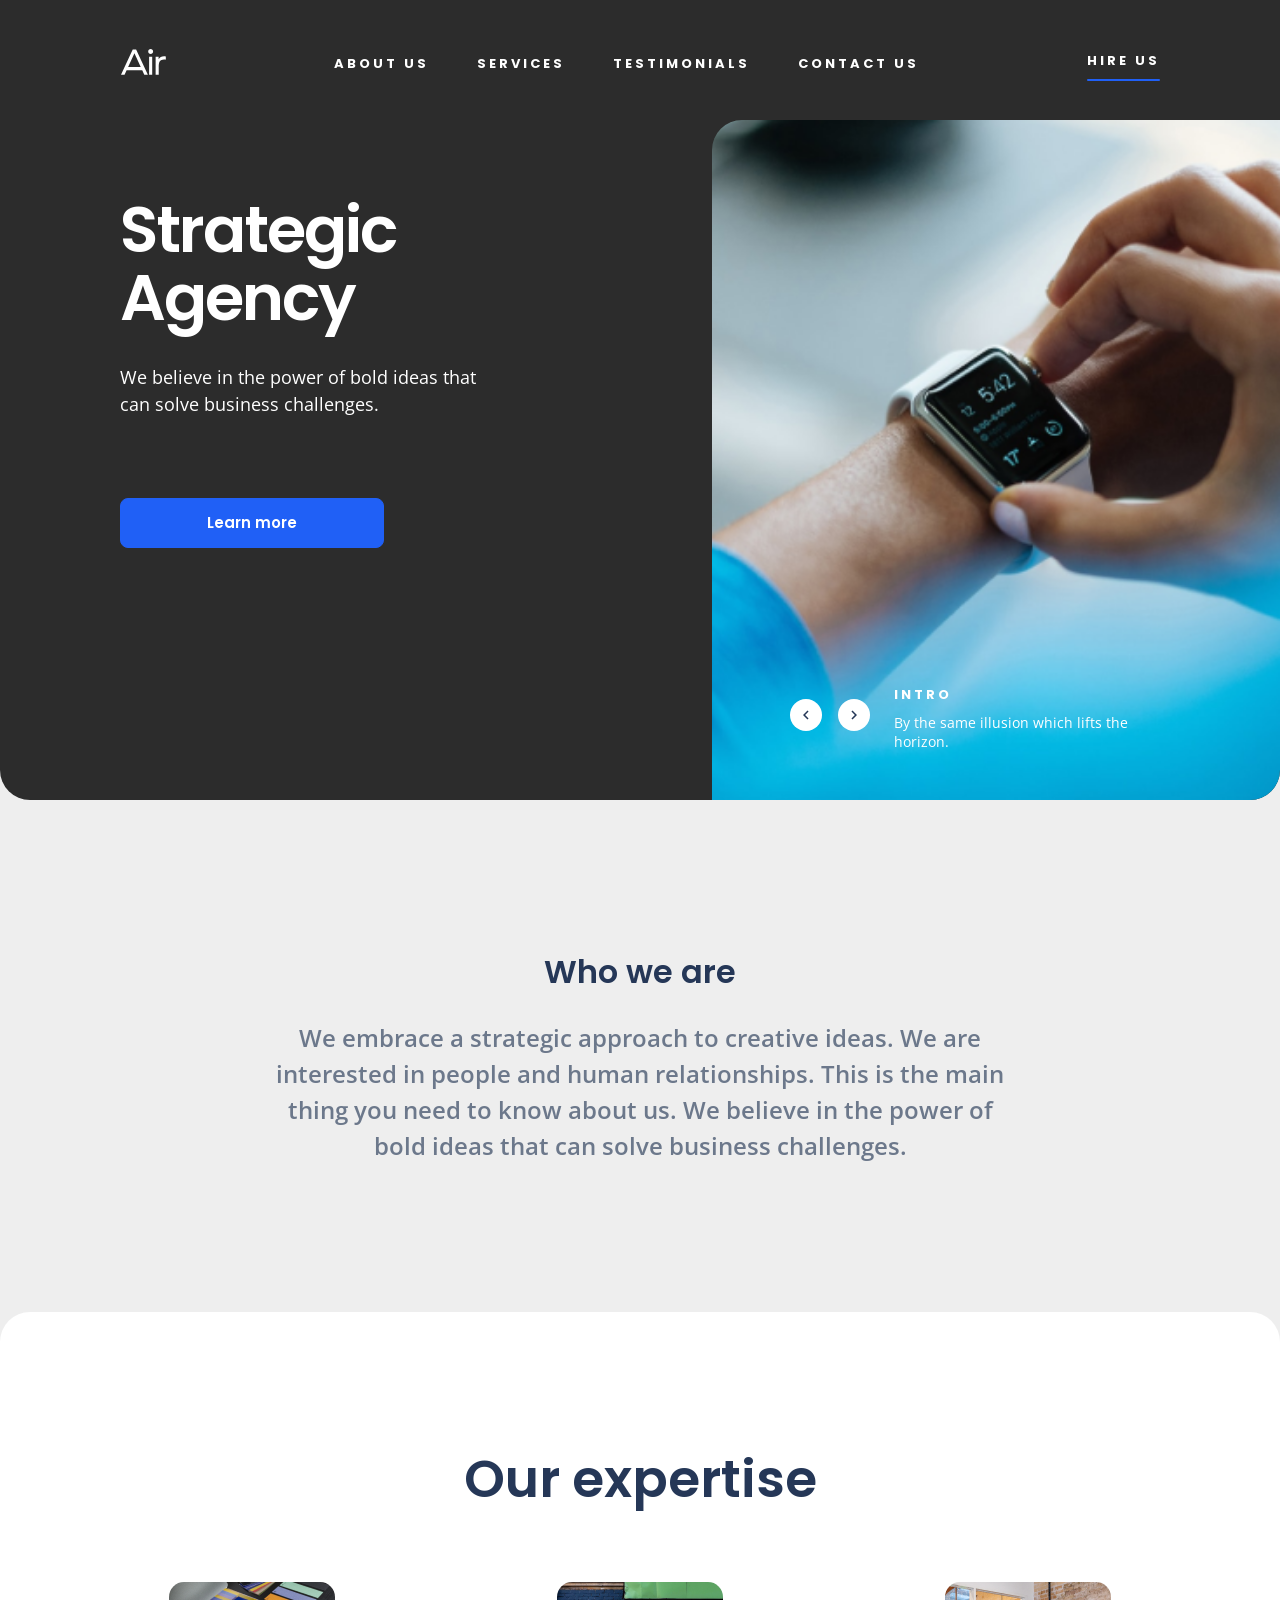
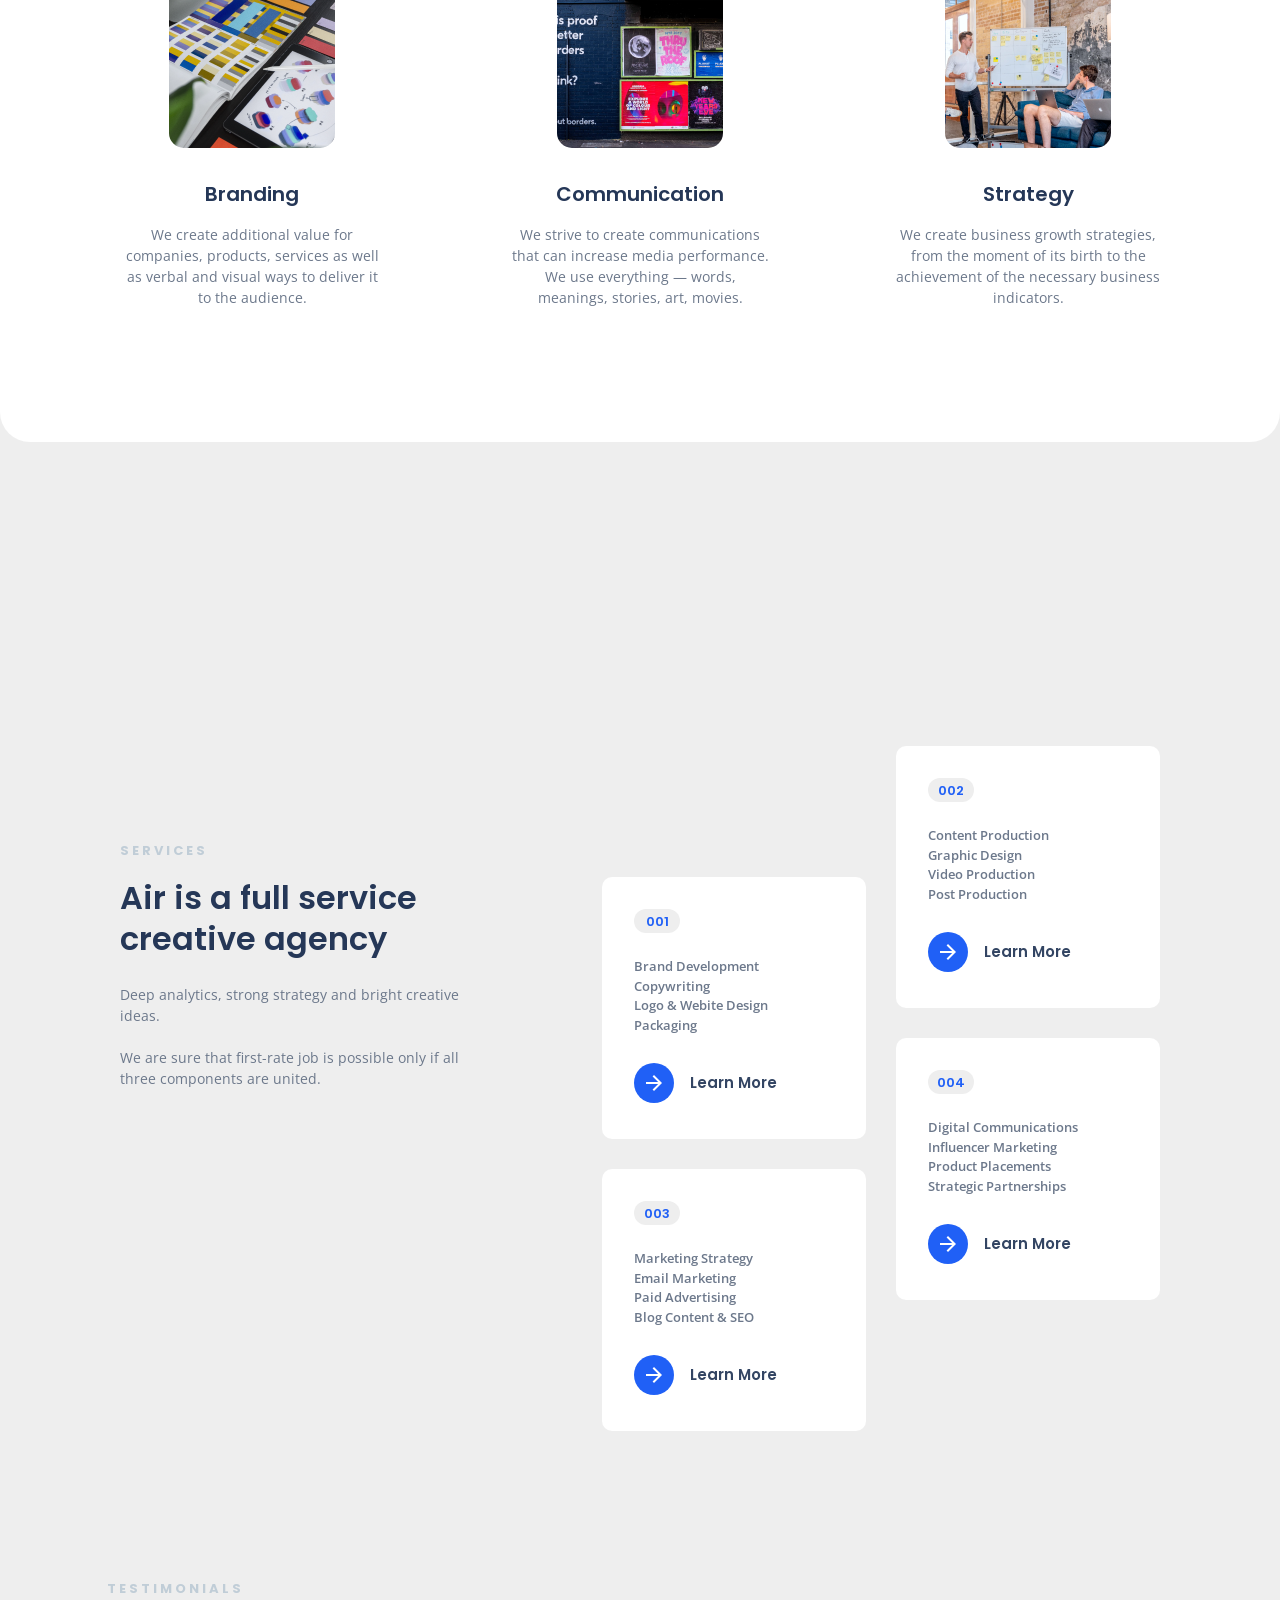
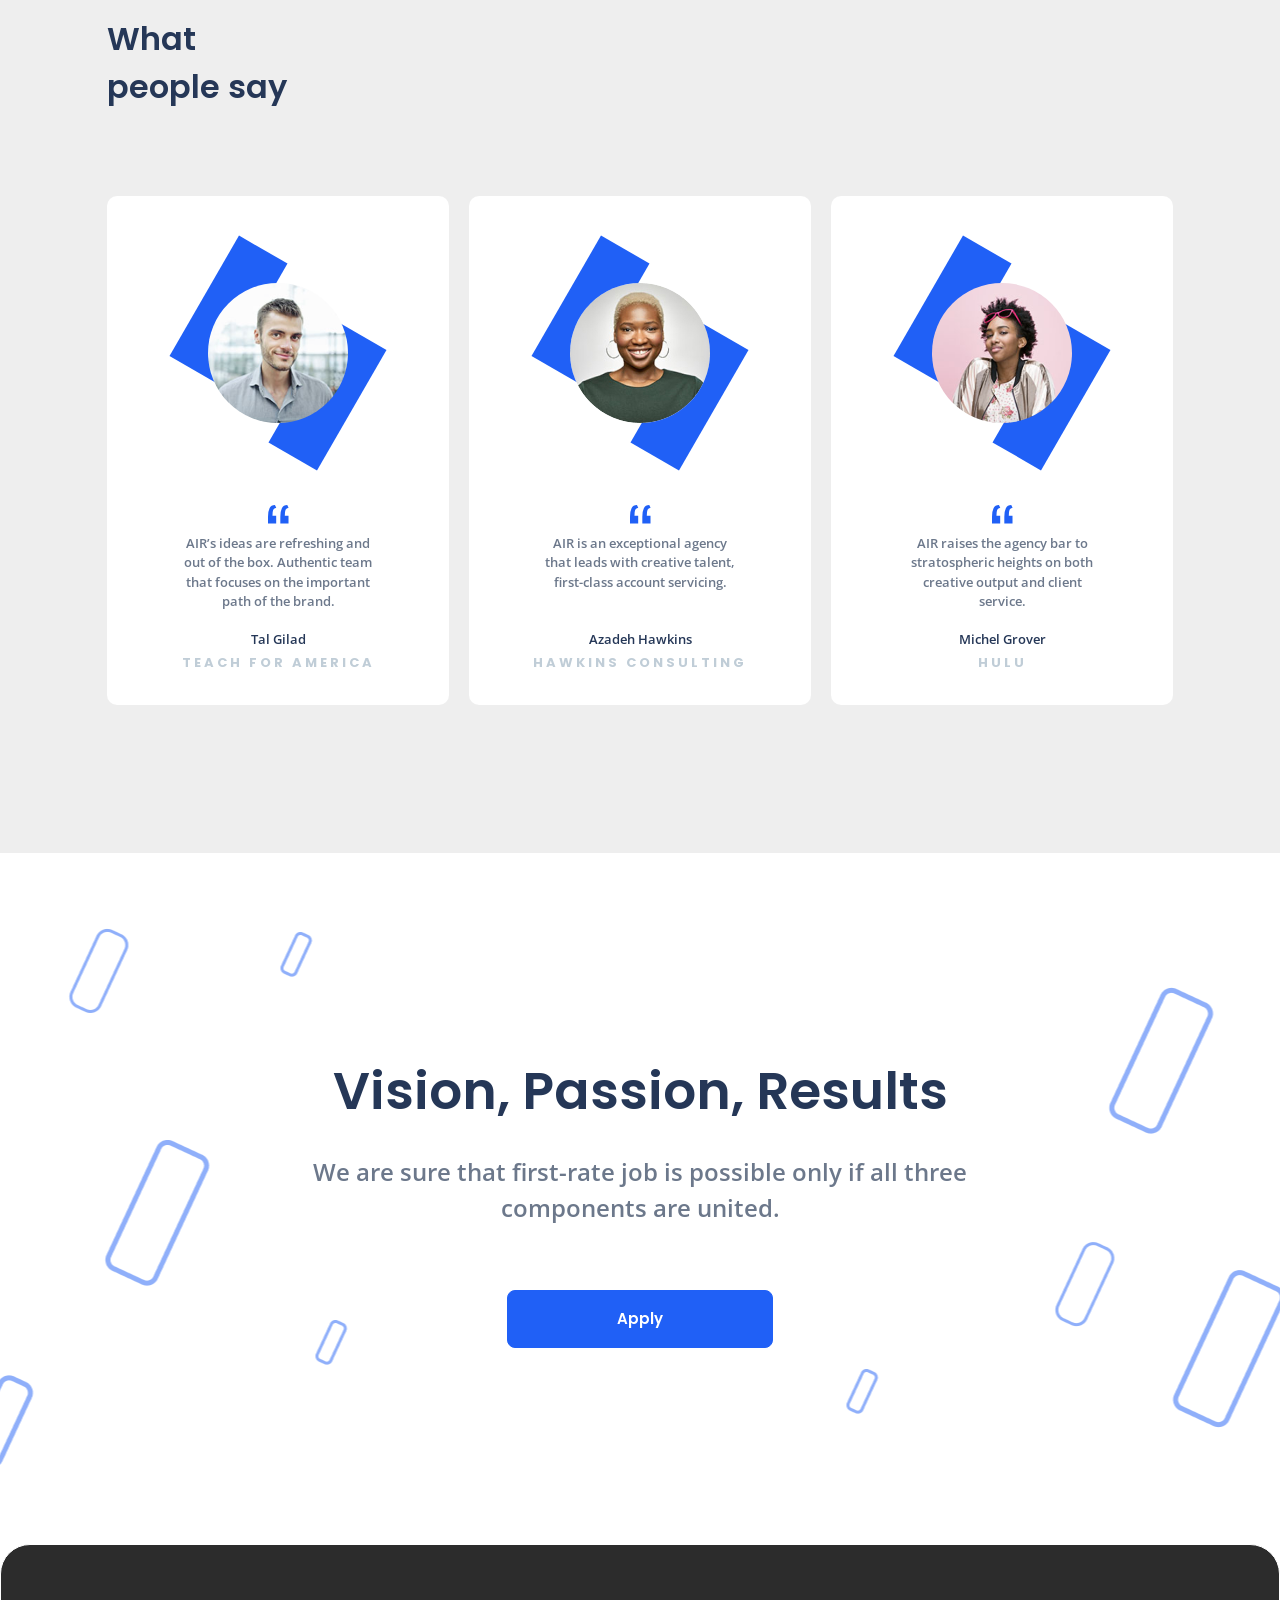
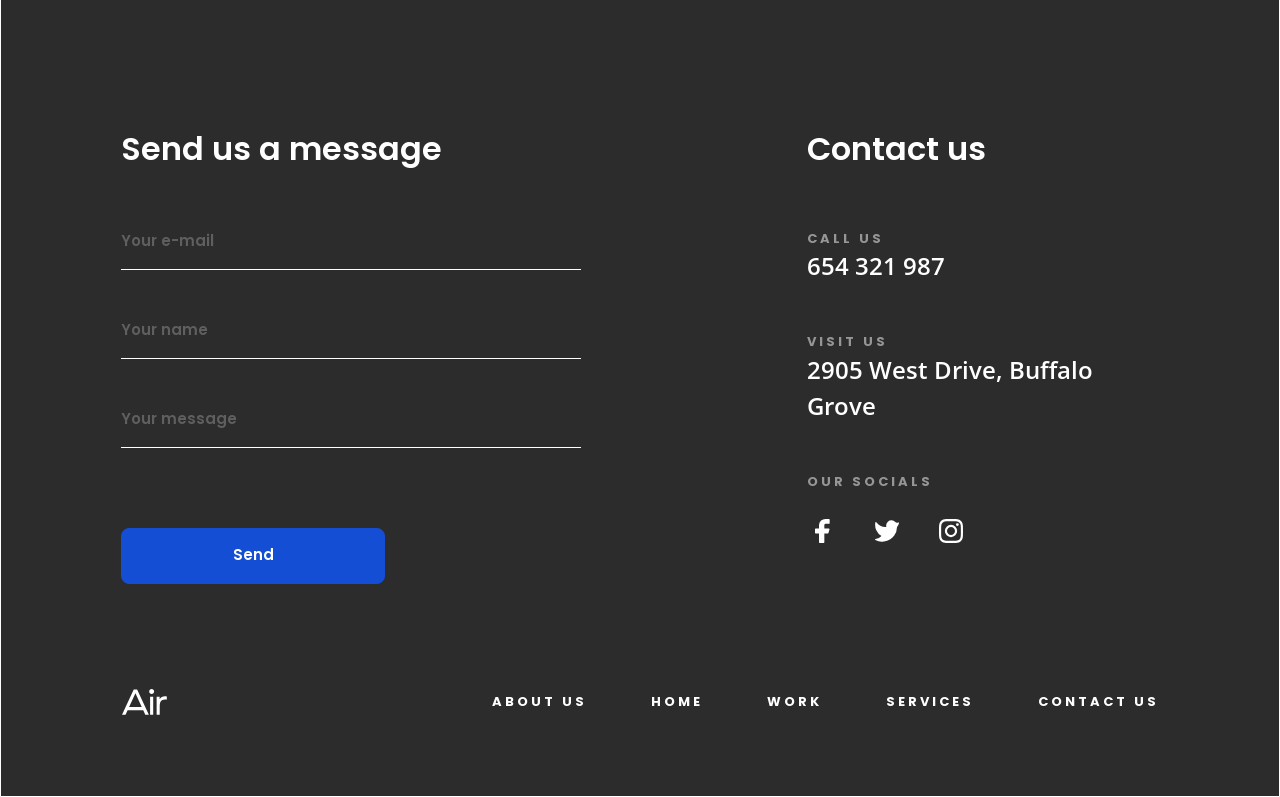
<file: index.html>
<!doctype html><html class="page" lang="en"><head><meta charset="utf-8"><meta name="viewport" content="width=device-width, initial-scale=1.0"><title>Air</title><link rel="preconnect" href="https://fonts.googleapis.com"><link rel="preconnect" href="https://fonts.gstatic.com"><link href="https://fonts.googleapis.com/css2?family=Poppins:wght@600;700&display=swap" rel="stylesheet"><link rel="icon" href="logo-air.c67830e2.svg" type="image/x-icon"><link rel="stylesheet" href="index.e97c38cf.css"></head><body class="page__body"> <header class="hero-screen"> <nav class="nav nav--header"> <div class="nav__icons"> <img src="logo-air.c67830e2.svg" alt="Logo Air" class="nav__icon-logo"> <div class="dropdown dropdown--active"> <button class="dropdown__trigger"> <img src="icon-menu.7d49d5bc.svg" alt="Icon Menu" class="nav__icon-dropdown"> </button> <div class="dropdown__content"> <ul class="dropdown__list nav__list nav__list--header"> <li class="nav__item"> <a href="#about-us" class="nav__link"> About us </a> </li> <li class="nav__item"> <a href="#services" class="nav__link"> Services </a> </li> <li class="nav__item"> <a href="#testimonials" class="nav__link"> Testimonials </a> </li> <li class="nav__item"> <a href="#contact-us" class="nav__link"> Contact Us </a> </li> </ul> </div> </div> </div> <div class="nav__menu nav__menu--header"> <ul class="nav__list nav__list--header"> <li class="nav__item"> <a href="#about-us" class="nav__link"> About us </a> </li> <li class="nav__item"> <a href="#services" class="nav__link"> Services </a> </li> <li class="nav__item"> <a href="#testimonials" class="nav__link"> Testimonials </a> </li> <li class="nav__item"> <a href="#contact-us" class="nav__link"> Contact Us </a> </li> </ul> </div> <div class="nav__hire-us nav__hire-us--is-active"> <a href="#contact-us" class="nav__link"> Hire us </a> </div> </nav> <div class="hero-screen__text"> <h1 class="hero-screen__title">Strategic Agency</h1> <p class="hero-screen__description"> We believe in the power of bold ideas that can solve business challenges. </p> <button class="hero-screen__button">Learn more</button> </div> <div class="slider"> <div class="slider__photo-content"> <div class="slider__arrows"> <div class="arrows-contain"> <img src="vector-left.a61d14f5.svg" alt="arrow left" class="arrows-contain__arrow" id="arrowLeft"> </div> <div class="arrows-contain" id="arrowRight"> <img src="vector-right.409bfa9b.svg" alt="arrow right" class="arrows-contain__arrow"> </div> </div> <div class="slider__description-content"> <h3 class="slider__title">Intro</h3> <p class="slider__text"> By the same illusion which lifts the horizon. </p> </div> </div> </div> </header> <main class="main"> <section class="main__section welcome" id="about-us"> <h2 class="main__title-medium welcome__title">Who we are</h2> <p class="main__text-large welcome__text"> We embrace a strategic approach to creative ideas. We are interested in people and human relationships. This is the main thing you need to know about us. We believe in the power of bold ideas that can solve business challenges. </p> </section> <section class="main__section what-we-do" id="work"> <h2 class="main__title-large what-we-do__title">Our expertise</h2> <div class="what-we-do__articles-content"> <article class="what-we-do__article"> <div class="what-we-do__image what-we-do__image--branding"></div> <h3 class="what-we-do__sub-title">Branding</h3> <p class="main__text-medium what-we-do__description"> We create additional value for companies, products, services as well as verbal and visual ways to deliver it to the audience. </p> </article> <article class="what-we-do__article"> <div class="what-we-do__image what-we-do__image--communication"></div> <h3 class="what-we-do__sub-title">Communication</h3> <p class="main__text-medium what-we-do__description"> We strive to create communications that can increase media performance. We use everything — words, meanings, stories, art, movies. </p> </article> <article class="what-we-do__article"> <div class="what-we-do__image what-we-do__image--strategy"></div> <h3 class="what-we-do__sub-title">Strategy</h3> <p class="main__text-medium what-we-do__description"> We create business growth strategies, from the moment of its birth to the achievement of the necessary business indicators. </p> </article> </div> </section> <section class="main__section process" id="services"> <div class="process__content"> <div class="main__text-content process__text-content"> <div class="main__name-section process__name-section">Services</div> <h2 class="main__title-medium process__title"> Air is a full service creative agency </h2> <div class="process__content-description"> <p class="main__text-medium process__description"> Deep analytics, strong strategy and bright creative ideas. </p> <p class="main__text-medium process__description"> We are sure that first-rate job is possible only if all three components are united. </p> </div> </div> <div class="process__cards"> <div class="process__card"> <p class="process__number">001</p> <ul class="process__list"> <li class="process__item">Brand Development</li> <li class="process__item">Copywriting</li> <li class="process__item">Logo & Webite Design</li> <li class="process__item">Packaging</li> </ul> <a href="#work" class="process__button"> <span class="process__content-arrow"> <img src="vector-white.bdf7fd7c.svg" alt="arrow link" class="process__arrow"> </span> Learn More </a> </div> <div class="process__card process__card--translate"> <p class="process__number">002</p> <ul class="process__list"> <li class="process__item">Сontent Production</li> <li class="process__item">Graphic Design</li> <li class="process__item">Video Production</li> <li class="process__item">Post Production</li> </ul> <a href="#work" class="process__button"> <span class="process__content-arrow"> <img src="vector-white.bdf7fd7c.svg" alt="arrow link" class="process__arrow"> </span> Learn More </a> </div> <div class="process__card"> <p class="process__number">003</p> <ul class="process__list"> <li class="process__item">Marketing Strategy</li> <li class="process__item">Email Marketing</li> <li class="process__item">Paid Advertising</li> <li class="process__item">Blog Content & SEO</li> </ul> <a href="#work" class="process__button"> <span class="process__content-arrow"> <img src="vector-white.bdf7fd7c.svg" alt="arrow link" class="process__arrow"> </span> Learn More </a> </div> <div class="process__card process__card--translate"> <p class="process__number">004</p> <ul class="process__list"> <li class="process__item">Digital Communications</li> <li class="process__item">Influencer Marketing</li> <li class="process__item">Product Placements</li> <li class="process__item">Strategic Partnerships</li> </ul> <a href="#work" class="process__button"> <span class="process__content-arrow"> <img src="vector-white.bdf7fd7c.svg" alt="arrow link" class="process__arrow"> </span> Learn More </a> </div> </div> </div> </section> <section class="main__section testimonials" id="testimonials"> <div class="testimonials__content"> <div class="main__text-content testimonials__text-content"> <div class="main__name-section">Testimonials</div> <h2 class="main__title-medium testimonials__title"> What people&nbsp;say </h2> </div> <div class="testimonials__cards"> <div class="card-testimonial testimonials__card"> <div class="card-testimonial__top-bar"> <div class="card-testimonial__photo-content"> <div class="card-testimonial__rectangle card-testimonial__rectangle--top"></div> <img src="photo-testimonial1.d901eb1e.png" alt="photo perfil" class="card-testimonial__photo"> <div class="card-testimonial__rectangle card-testimonial__rectangle--bottom"></div> </div> <div class="card-testimonial__quot-content"> <img src="quot.164ed37e.svg" alt="quot" class="card-testimonial__quot-img"> <p class="card-testimonial__quot-text"> AIR’s ideas are refreshing and out of the box. Authentic team that focuses on the important path of the brand. </p> </div> </div> <div class="card-testimonial__identification"> <p class="card-testimonial__name">Tal Gilad</p> <p class="card-testimonial__ocupation">Teach for America</p> </div> </div> <div class="card-testimonial testimonials__card"> <div class="card-testimonial__top-bar"> <div class="card-testimonial__photo-content"> <div class="card-testimonial__rectangle card-testimonial__rectangle--top"></div> <img src="photo-testimonial2.0d1c9119.jpg" alt="photo perfil" class="card-testimonial__photo"> <div class="card-testimonial__rectangle card-testimonial__rectangle--bottom"></div> </div> <div class="card-testimonial__quot-content"> <img src="quot.164ed37e.svg" alt="quot" class="card-testimonial__quot-img"> <p class="card-testimonial__quot-text"> AIR is an exceptional agency that leads with creative talent, first-class account servicing. </p> </div> </div> <div class="card-testimonial__identification"> <p class="card-testimonial__name">Azadeh Hawkins</p> <p class="card-testimonial__ocupation"> Hawkins&nbsp;Consulting </p> </div> </div> <div class="card-testimonial testimonials__card"> <div class="card-testimonial__photo-content"> <div class="card-testimonial__rectangle card-testimonial__rectangle--top"></div> <img src="photo-testimonial3.d4ef6bb7.png" alt="photo perfil" class="card-testimonial__photo"> <div class="card-testimonial__rectangle card-testimonial__rectangle--bottom"></div> </div> <div class="card-testimonial__quot-content"> <img src="quot.164ed37e.svg" alt="quot" class="card-testimonial__quot-img"> <p class="card-testimonial__quot-text"> AIR raises the agency bar to stratospheric heights on both creative output and client service. </p> </div> <div class="card-testimonial__identification"> <p class="card-testimonial__name">Michel Grover</p> <p class="card-testimonial__ocupation">Hulu</p> </div> </div> </div> </div> </section> <section class="call-to-action main__section"> <div class="call-to-action__shapes"> <div class="call-to-action__content"> <h2 class="call-to-action__title main__title-large"> Vision, Passion, Results </h2> <p class="call-to-action__text main__text-large"> We are sure that first-rate job is possible only if all three components are united. </p> <a href="#contact-us" class="call-to-action__button main__button"> Apply </a> </div> </div> </section> </main> <footer class="footer"> <div class="footer__contact" id="contact-us"> <form class="send-us-a-message" onsubmit="this.reset(); window.scrollTo({ top: 0, behavior: 'smooth' }); return false;"> <h2 class="footer__title send-us-a-message__title"> Send us a message </h2> <div class="send-us-a-message__inputs"> <input class="send-us-a-message__input" type="email" id="email" name="email" placeholder="Your e-mail" required> <input class="send-us-a-message__input" type="text" id="nome" name="nome" placeholder="Your name" required> <textarea class="send-us-a-message__input send-us-a-message__input--text-area" id="mensagem" name="mensagem" placeholder="Your message" rows="1" required></textarea> </div> <button type="submit" class="send-us-a-message__button"> Send </button> </form> <div class="contact-us"> <h2 class="contact-us__title footer__title">Contact us</h2> <address class="contact-us__address"> <div class="contact-us__field"> <p class="contact-us__label">Call us</p> <a class="contact-us__link" href="tel:654 321 987"> 654 321 987 </a> </div> <div class="contact-us__field"> <p class="contact-us__label">Visit us</p> <a class="contact-us__link" href="https://maps.app.goo.gl/mQpeS8wuYwttA9Dj6" target="_blank"> 2905 West Drive, Buffalo Grove </a> </div> <div class="contact-us__field"> <p class="contact-us__label">our socials</p> <div class="contact-us__social-link-content"> <a class="contact-us__link" href="#"> <div class="contact-us__facebook"> <img class="contact-us__icon-social" src="facebook.0806cf79.svg" alt="facebook link"> <img class="contact-us__icon-social-hover" src="facebook-blue.dcf9762f.svg" alt="facebook link"> </div> </a> <a class="contact-us__link" href="#"> <div class="contact-us__twitter"> <img class="contact-us__icon-social" src="twitter.052ba452.svg" alt="twitter link"> <img class="contact-us__icon-social-hover" src="twitter-blue.14c23443.svg" alt="twitter link"> </div> </a> <a class="contact-us__link" href="#"> <div class="contact-us__instagram"> <img class="contact-us__icon-social" src="instagram.cfb2fd04.svg" alt="instagram link"> <img class="contact-us__icon-social-hover" src="instagram-blue.07f6827b.svg" alt="instagram link"> </div> </a> </div> </div> </address> </div> </div> <nav class="nav nav--footer"> <img src="logo-air.c67830e2.svg" alt="Logo Air" class="nav__icon-logo"> <div class="nav__menu nav__menu--footer"> <ul class="nav__list nav__list--footer"> <li class="nav__item"> <a href="#about-us" class="nav__link"> About us </a> </li> <li class="nav__item"> <a href="#" class="nav__link"> Home </a> </li> <li class="nav__item"> <a href="#work" class="nav__link"> Work </a> </li> <li class="nav__item"> <a href="#services" class="nav__link"> Services </a> </li> <li class="nav__item"> <a href="#contact-us" class="nav__link"> Contact Us </a> </li> </ul> </div> </nav> </footer> <script src="index.0e129717.js"></script> </body></html>
</file>
<file: index.e97c38cf.css>
h1{font-family:Roboto,sans-serif;font-weight:400}@font-face{font-family:Roboto,Arial,Helvetica,sans-serif;src:url(Roboto-Regular-webfont.55e67705.woff)format("woff");font-weight:400;font-style:normal}@font-face{font-family:Open Sans;src:url(OpenSans-Regular.a53025f1.ttf)format("truetype");font-weight:400;font-style:normal}@font-face{font-family:Open Sans;src:url(OpenSans-SemiBold.20364df7.ttf)format("truetype");font-weight:600;font-style:normal}.page{scroll-behavior:smooth;color:#253757;margin:0;transition:all .3s}.page__body{margin:0}.page__menu{opacity:0;pointer-events:none;position:fixed;top:0;left:0;right:0}.page__menu:target{opacity:1;pointer-events:all}.page:has(.page__menu:target){overflow:hidden}.nav{justify-content:space-between;align-items:center;font-family:Poppins,serif;display:flex}.nav--header{padding-inline:20px;padding-top:20px}@media (width>=640px){.nav--header{padding-inline:41px}}@media (width>=1024px){.nav--header{padding-inline:54px}}@media (width>=1280px){.nav--header{padding-inline:120px}}@media (width>=1600px){.nav--header{padding-inline:227px}}@media (width>=1024px){.nav--header{padding-top:48px}}@media (width>=1600px){.nav--header{max-width:1146px;margin-inline:auto}}.nav--footer{flex-direction:column;align-items:start;gap:48px;margin-top:80px}@media (width>=640px){.nav--footer{gap:48px;margin-top:139px}}@media (width>=1024px){.nav--footer{flex-direction:row;justify-content:space-between;margin-top:104px}}.nav__icons{align-items:center;gap:20px;display:flex}@media (width>=1024px){.nav__icon-dropdown{display:none}}.nav__menu--header{display:none}@media (width>=1024px){.nav__menu--header{display:block}}.nav__list{flex-direction:column;gap:24px;margin:0;padding:0;display:flex}@media (width>=640px){.nav__list{flex-direction:row;gap:40px}}@media (width>=1024px){.nav__list--header{gap:48px}.nav__list--footer{gap:64px}}.nav__icon-logo{transition:transform .3s}.nav__icon-logo:hover{transform:scale(1.2)}.nav__item{list-style:none;transition:transform .3s}.nav__item:hover{transform:scale(1.1)}.nav__link{text-transform:uppercase;color:#fff;letter-spacing:3px;text-align:center;font-size:13px;font-weight:700;line-height:150%;text-decoration:none;transition:transform .3s}.nav__link:hover{transform:scale(1.1)}.nav__hire-us{margin-top:-2px;display:flex;position:relative}.nav__hire-us--is-active:after{content:"";background-color:#2060f6;border-radius:4px;width:100%;height:2px;position:absolute;bottom:-10px}.hero-screen{color:#fff;background-color:#2c2c2c;border-radius:0 0 30px 30px;max-width:1600px;margin:0 auto;position:relative}@media (width>=1024px){.hero-screen{height:800px}}.hero-screen__text{flex-direction:column;gap:32px;margin-block:48px;padding-inline:20px;display:flex}@media (width>=640px){.hero-screen__text{padding-inline:41px}}@media (width>=1024px){.hero-screen__text{padding-inline:54px}}@media (width>=1280px){.hero-screen__text{padding-inline:120px}}@media (width>=1600px){.hero-screen__text{padding-inline:227px}}@media (width>=640px){.hero-screen__text{gap:24px;margin-bottom:147px}}@media (width>=1024px){.hero-screen__text{margin:0;gap:32px;width:490px;margin-block:120px}}.hero-screen__title{letter-spacing:-2px;margin:0;font-family:Poppins,serif;font-size:52px;font-weight:600;line-height:120%}@media (width>=640px){.hero-screen__title{font-size:64px;line-height:68px}}.hero-screen__description{margin:0;margin-bottom:30px;font-family:Open Sans,sans-serif;font-size:18px;line-height:150%}@media (width>=640px){.hero-screen__description{width:362px;margin-bottom:32px}}@media (width>=1024px){.hero-screen__description{margin-bottom:48px}}.hero-screen__button{cursor:pointer;color:#fff;text-align:center;background-color:#2060f6;border:1px solid #2060f6;border-radius:8px;width:100%;height:50px;font-family:Poppins,serif;font-size:15px;font-weight:600;line-height:150%;transition:transform .3s}.hero-screen__button:hover{transform:scale(1.2)}@media (width>=640px){.hero-screen__button{width:264px}}.slider{background-image:url(slider1.1e161604.jpg);background-position:50%;background-size:cover;border-radius:30px;flex-direction:column;justify-content:flex-end;height:390px;display:flex}@media (width>=1024px){.slider{border-radius:30px 0;height:680px;position:absolute;bottom:0;right:0}}.slider__photo-content{flex-direction:column;gap:8px;margin-bottom:24px;padding-inline:20px;display:flex}@media (width>=640px){.slider__photo-content{padding-inline:41px}}@media (width>=1024px){.slider__photo-content{padding-inline:54px}}@media (width>=1280px){.slider__photo-content{padding-inline:120px}}@media (width>=1600px){.slider__photo-content{padding-inline:227px}}@media (width>=640px){.slider__photo-content{margin-bottom:32px}}@media (width>=1024px){.slider__photo-content{flex-direction:row;align-items:center;gap:24px;width:370px;margin-bottom:48px;padding-left:78px}}@media (width>=1600px){.slider__photo-content{padding-inline:0;width:368px;margin-right:271px;padding-left:48px}}.slider__arrows{column-gap:16px;margin-bottom:8px;display:flex}.slider__description-content{flex-direction:column;gap:8px;display:flex}.slider__title{letter-spacing:3px;text-transform:uppercase;margin:0;font-family:Poppins,serif;font-size:13px;font-weight:700;line-height:150%}.slider__text{width:280px;margin:0;font-family:Open Sans,sans-serif;font-size:14px;font-weight:400;line-height:140%}.arrows-contain{cursor:pointer;background-color:#fff;border-radius:50%;justify-content:center;align-items:center;width:32px;height:32px;transition:transform .3s;display:flex}.arrows-contain:hover{transform:scale(1.2)}.arrows-contain__arrow{width:18px;height:18px}.dropdown{width:24px;height:24px;position:relative}@media (width>=1024px){.dropdown{display:none}}.dropdown__trigger{cursor:pointer;background-color:#2c2c2c;border:none;margin:0;padding:0;transition:transform .3s}.dropdown__trigger:hover{transform:scale(1.2)}.dropdown__content{opacity:0;pointer-events:none;background-color:#2c2c2c;border-radius:8px;width:120px;padding:10px 20px;transition:opacity .2s,transform .2s;position:absolute;overflow:hidden;transform:translateY(-20px);box-shadow:2px 4px 5px #0003,0 1px 2px #ffffff1a}.dropdown__list{flex-direction:column;gap:24px;display:flex}.dropdown--active .dropdown__content{opacity:1;pointer-events:auto;transform:translateY(0)}.main__section{margin-top:120px;padding-inline:20px}@media (width>=640px){.main__section{padding-inline:41px}}@media (width>=1024px){.main__section{padding-inline:54px}}@media (width>=1280px){.main__section{padding-inline:120px}}@media (width>=1600px){.main__section{padding-inline:227px}}@media (width>=640px){.main__section{margin-top:148px}}.main__text-content{margin-bottom:48px}@media (width>=640px){.main__text-content{margin-bottom:56px}}@media (width>=1024px){.main__text-content{margin-bottom:85px}}.main__title-medium{text-align:left;margin:0;font-family:Poppins,serif;font-size:32px;font-weight:600;line-height:150%}@media (width>=640px){.main__title-medium{margin-bottom:16px}}.main__title-large{text-align:center;margin:0;font-family:Poppins,serif;font-size:44px;font-weight:600;line-height:120%}@media (width>=640px){.main__title-large{font-size:52px;line-height:150%}}.main__text-medium{color:#6c788b;text-align:center;margin:0;font-family:Open Sans,sans-serif;font-size:14px;font-weight:400;line-height:150%}.main__text-large{text-align:center;color:#6c788b;margin:0;font-family:Open Sans,sans-serif;font-size:22px;font-weight:600;line-height:150%}@media (width>=640px){.main__text-large{font-size:24px}}.main__name-section{letter-spacing:3px;color:#c0cdd7;text-transform:uppercase;margin-bottom:16px;font-family:Poppins,serif;font-size:13px;font-weight:700;line-height:150%}.main__button{cursor:pointer;color:#fff;text-align:center;background-color:#2060f6;border:1px solid #2060f6;border-radius:8px;width:100%;height:56px;font-family:Poppins,serif;font-size:15px;font-weight:600;line-height:150%;text-decoration:none;transition:transform .3s}.main__button:hover{transform:scale(1.2)}@media (width>=640px){.main__button{width:264px}}.welcome{margin-inline:auto}@media (width>=640px){.welcome{max-width:716px}}@media (width>=1280px){.welcome{max-width:754px}}.welcome__title{text-align:center;margin-bottom:24px}@media (width>=640px){.welcome__title{margin-bottom:24px}}.what-we-do{background-color:#fff;border-radius:30px;padding-block:72px}@media (width>=640px){.what-we-do{padding-block:128px}}@media (width>=1024px){.what-we-do{padding-bottom:134px}.what-we-do__articles-content{justify-content:space-between;display:flex}}@media (width>=1600px){.what-we-do__articles-content{max-width:1148px;margin:0 auto}}.what-we-do__title{margin-bottom:56px}@media (width>=640px){.what-we-do__title{margin-bottom:64px}}.what-we-do__article{flex-direction:column;justify-content:center;align-items:center;margin-top:56px;display:flex}@media (width>=640px){.what-we-do__article{margin-top:72px}}@media (width>=1024px){.what-we-do__article{max-width:214px;margin:0}}@media (width>=1280px){.what-we-do__article{max-width:264px;margin:0}}.what-we-do__image{border-radius:15px;width:166px;height:166px;margin-bottom:32px}.what-we-do__image--branding{background-image:url(branding-bg.582734f7.png)}.what-we-do__image--communication{background-image:url(communication-bg.d8007a2d.png)}.what-we-do__image--strategy{background-image:url(strategy-bg.2de435af.png)}.what-we-do__sub-title{text-align:center;margin:0 0 16px;font-family:Poppins,serif;font-size:20px;font-weight:600;line-height:140%}.what-we-do__description{max-width:362px;margin:0}@media (width>=640px){.process{justify-content:center;display:flex}}@media (width>=1024px){.process{justify-content:start}.process__content{justify-content:space-between;align-items:flex-start;width:100%;margin-top:287px;display:flex}}@media (width>=1600px){.process__content{max-width:1148px;margin-inline:auto}}@media (width>=640px){.process__text-content{max-width:263.5px}}@media (width>=1024px){.process__text-content{max-width:294px;margin-top:-36px}}@media (width>=1280px){.process__text-content{max-width:364px}}.process__title{margin-bottom:24px;line-height:130%}.process__content-description{flex-direction:column;gap:21px;display:flex}.process__description{text-align:left}.process__cards{flex-direction:column;gap:24px;max-width:600px;display:flex}@media (width>=640px){.process__cards{flex-flow:wrap;gap:30px}}@media (width>=1024px){.process__cards{gap:20px;max-width:450px}}@media (width>=1280px){.process__cards{gap:30px;max-width:558px}}.process__card{background-color:#fff;border-radius:10px;flex-direction:column;gap:24px;width:100%;max-width:280px;margin-inline:auto;padding:32px 0 32px 32px;transition:transform .3s;display:flex}.process__card:hover{transform:scale(1.1)}@media (width>=640px){.process__card{width:232px}.process__card--translate{transition:transform .3s;transform:translateY(-50%)}.process__card--translate:hover{transform:translateY(-50%)scale(1.1)}}@media (width>=1024px){.process__card{width:182px}}@media (width>=1280px){.process__card{width:232px}}.process__number{text-align:center;color:#2060f6;background-color:#eee;border-radius:50px;justify-content:center;align-items:center;width:46px;height:22px;margin:0;padding-top:2px;font-family:Poppins,serif;font-size:13px;font-weight:600;line-height:150%;display:flex}.process__list{margin:0;padding:0;list-style:none}.process__item{text-align:center;color:#6c788b;text-align:left;font-family:Open Sans,sans-serif;font-size:13px;font-weight:600;line-height:150%}.process__button{cursor:pointer;text-align:center;color:#334563;align-items:center;gap:16px;font-family:Poppins,serif;font-size:15px;font-weight:600;line-height:150%;text-decoration:none;display:flex}.process__content-arrow{background-color:#2060f6;border-radius:50%;justify-content:center;align-items:center;width:40px;height:40px;margin-block:4px;transition:all .3s;display:flex}.process__arrow{width:16px;height:16px}.process__button:hover .process__content-arrow{margin:0;width:48px;height:48px;margin-left:-8px}.card-testimonial{background-color:#fff;border-radius:10px;flex-direction:column;justify-content:space-between;align-items:center;padding-block:32px;display:flex}.card-testimonial__top-bar{flex-direction:column;align-items:center;display:flex}.card-testimonial__photo-content{justify-content:center;align-items:center;width:196px;height:196px;display:flex;position:relative}@media (width>=640px){.card-testimonial__photo-content{width:250px;height:250px}}@media (width>=1024px){.card-testimonial__photo-content{width:196px;height:196px}}@media (width>=1280px){.card-testimonial__photo-content{width:250px;height:250px}}.card-testimonial__photo{z-index:2;border-radius:50%;width:56%;height:56%;transition:all .3s}.card-testimonial:hover .card-testimonial__photo{transition:all .3s;transform:scale(1.2)}.card-testimonial__rectangle{background-color:#2060f6;width:55.6%;height:22.4%;position:absolute}.card-testimonial__rectangle--top{transform-origin:0 100%;transition:all .3s;top:40%;left:26%;transform:rotate(-60deg)}.card-testimonial__rectangle--bottom{transform-origin:100% 0;transition:all .3s;bottom:40%;right:26%;transform:rotate(-60deg)}.card-testimonial:hover .card-testimonial__rectangle{transition:all .3s;transform:rotate(-90deg)}.card-testimonial__quot-content{flex-direction:column;align-items:center;gap:8px;max-width:196px;max-height:96px;margin-top:24px;display:flex}@media (width>=640px){.card-testimonial__quot-content{gap:16px;max-width:362px}}@media (width>=1024px){.card-testimonial__quot-content{gap:8px;max-width:196px}}.card-testimonial__quot-text{text-align:center;color:#6c788b;margin:0;font-family:Open Sans,sans-serif;font-size:13px;font-weight:600;line-height:150%}.card-testimonial__identification{text-align:center;margin-top:32px;font-family:Open Sans,sans-serif;font-size:13px;font-weight:600;line-height:150%}.card-testimonial__name{margin:0}.card-testimonial__ocupation{letter-spacing:3px;color:#c0cdd7;text-transform:uppercase;margin:4px 0 0;font-family:Poppins,serif;font-size:13px;font-weight:700;line-height:150%}.testimonials{justify-content:center;max-width:1146px;margin-inline:auto;display:flex}@media (width>=640px){.testimonials__text-content{max-width:235px;padding-right:127px}}.testimonials__title{line-height:150%}.testimonials__cards{flex-direction:column;gap:24px;display:flex}@media (width>=640px){.testimonials__cards{gap:30px}}@media (width>=1024px){.testimonials__cards{flex-direction:row;gap:20px}}@media (width>=1600px){.testimonials__cards{gap:30px}}.testimonials__card{width:280px}@media (width>=640px){.testimonials__card{width:558px}}@media (width>=1024px){.testimonials__card{width:292px}}@media (width>=1280px){.testimonials__card{width:342px}}@media (width>=1600px){.testimonials__card{width:362px}}.call-to-action{background:#fff;padding-block:72px;position:relative;overflow:hidden}@media (width>=640px){.call-to-action{height:796px;padding-block:0}}@media (width>=1024px){.call-to-action{height:888px}}@media (width>=1280px){.call-to-action{justify-content:center;padding:0;display:flex}}@media (width>=640px){.call-to-action__shapes{background-image:url(shapes-bg-tablet.3d35bfce.png);background-position:50%;background-size:cover;width:100%;height:509px;position:absolute;top:63px;left:-2px}}@media (width>=1024px){.call-to-action__shapes{background-image:url(shapes.e235b751.png);height:489px;top:83px}}@media (width>=1280px){.call-to-action__shapes{max-width:1471px;height:547px;margin-top:72px;position:relative;top:0;left:0}}.call-to-action__content{flex-direction:column;align-items:center;width:280px;margin-inline:auto;display:flex}@media (width>=640px){.call-to-action__content{width:558px;margin-top:137px}}@media (width>=1024px){.call-to-action__content{width:754px;margin-top:116px}}@media (width>=1280px){.call-to-action__content{width:754px;margin-top:127px}}.call-to-action__title{margin-bottom:24px}@media (width>=640px){.call-to-action__title{line-height:120%}}@media (width>=1024px){.call-to-action__title{line-height:150%}}.call-to-action__text{margin-bottom:56px}@media (width>=640px){.call-to-action__text{margin-bottom:64px}}.call-to-action__button{line-height:56px}.footer{color:#fff;padding-inline:20px;background-color:#2c2c2c;border:1px solid #fff;border-radius:30px 30px 0 0;margin-top:120px;padding-top:72px;padding-bottom:80px;position:relative}@media (width>=640px){.footer{padding-inline:41px}}@media (width>=1024px){.footer{padding-inline:54px}}@media (width>=1280px){.footer{padding-inline:120px}}@media (width>=1600px){.footer{padding-inline:227px}}@media (width>=640px){.footer{margin-top:-56px;padding-top:180px}}@media (width>=1024px){.footer{margin-top:-197px}}@media (width>=2560px){.footer{padding-inline:707px}}.footer__title{text-align:left;margin:0;font-family:Poppins,serif;font-size:32px;font-weight:600;line-height:130%}@media (width>=640px){.footer__title{line-height:150%}}.footer__contact{flex-direction:column;gap:80px;display:flex}@media (width>=640px){.footer__contact{gap:120px}}@media (width>=1024px){.footer__contact{flex-direction:row;align-items:start;gap:98px}}@media (width>=1280px){.footer__contact{gap:226px}}.send-us-a-message__inputs{flex-direction:column;gap:40px;width:280px;margin-top:48px;padding-bottom:56px;display:flex}@media (width>=640px){.send-us-a-message__inputs{gap:48px;width:362px;margin-top:56px;padding-bottom:80px}}@media (width>=1024px){.send-us-a-message__inputs{width:370px;margin-top:56px;padding-bottom:80px}}@media (width>=1280px){.send-us-a-message__inputs{width:460px;margin-top:56px;padding-bottom:80px}}.send-us-a-message__input{color:#fff;text-align:left;background-color:#2c2c2c;border:none;border-bottom:1px solid #fff;outline:none;height:150%;padding:0 0 17px;font-family:Poppins,serif;font-size:15px;font-weight:600}.send-us-a-message__input::placeholder{opacity:.7}.send-us-a-message__input--text-area{resize:none;overflow:hidden}.send-us-a-message__input:focus{border-bottom:2px solid #144ed4}.send-us-a-message__button{cursor:pointer;color:#fff;text-align:center;cursor:pointer;background-color:#144ed4;border:1px solid #144ed4;border-radius:8px;width:100%;max-width:342px;height:56px;font-family:Poppins,serif;font-size:15px;font-weight:600;line-height:150%;transition:transform .3s}.send-us-a-message__button:hover{transform:scale(1.2)}@media (width>=640px){.send-us-a-message__button{width:264px}}.contact-us__address{flex-direction:column;gap:40px;max-width:362px;margin-top:48px;display:flex}@media (width>=640px){.contact-us__address{gap:48px;margin-top:56px}}.contact-us__contact-us__field{margin:0}.contact-us__label{letter-spacing:3px;text-align:left;opacity:.5;text-transform:uppercase;margin:0;font-family:Poppins,serif;font-size:13px;font-style:normal;font-weight:700;line-height:150%}.contact-us__link{text-align:left;color:#fff;height:36px;margin-top:8px;font-family:Open Sans,sans-serif;font-size:24px;font-style:normal;font-weight:600;line-height:150%;text-decoration:none}.contact-us__social-link-content{gap:32px;padding-top:16px;display:flex}.contact-us__icon-social-hover{transition:transform .3s;display:none}.contact-us__icon-social-hover:hover{transform:scale(1.2)}.contact-us__facebook:hover .contact-us__icon-social-hover{display:block}.contact-us__facebook:hover .contact-us__icon-social{display:none}.contact-us__twitter:hover .contact-us__icon-social-hover{display:block}.contact-us__twitter:hover .contact-us__icon-social{display:none}.contact-us__instagram:hover .contact-us__icon-social-hover{display:block}.contact-us__instagram:hover .contact-us__icon-social{display:none}body{background:#eee}
/*# sourceMappingURL=index.e97c38cf.css.map */
</file>
